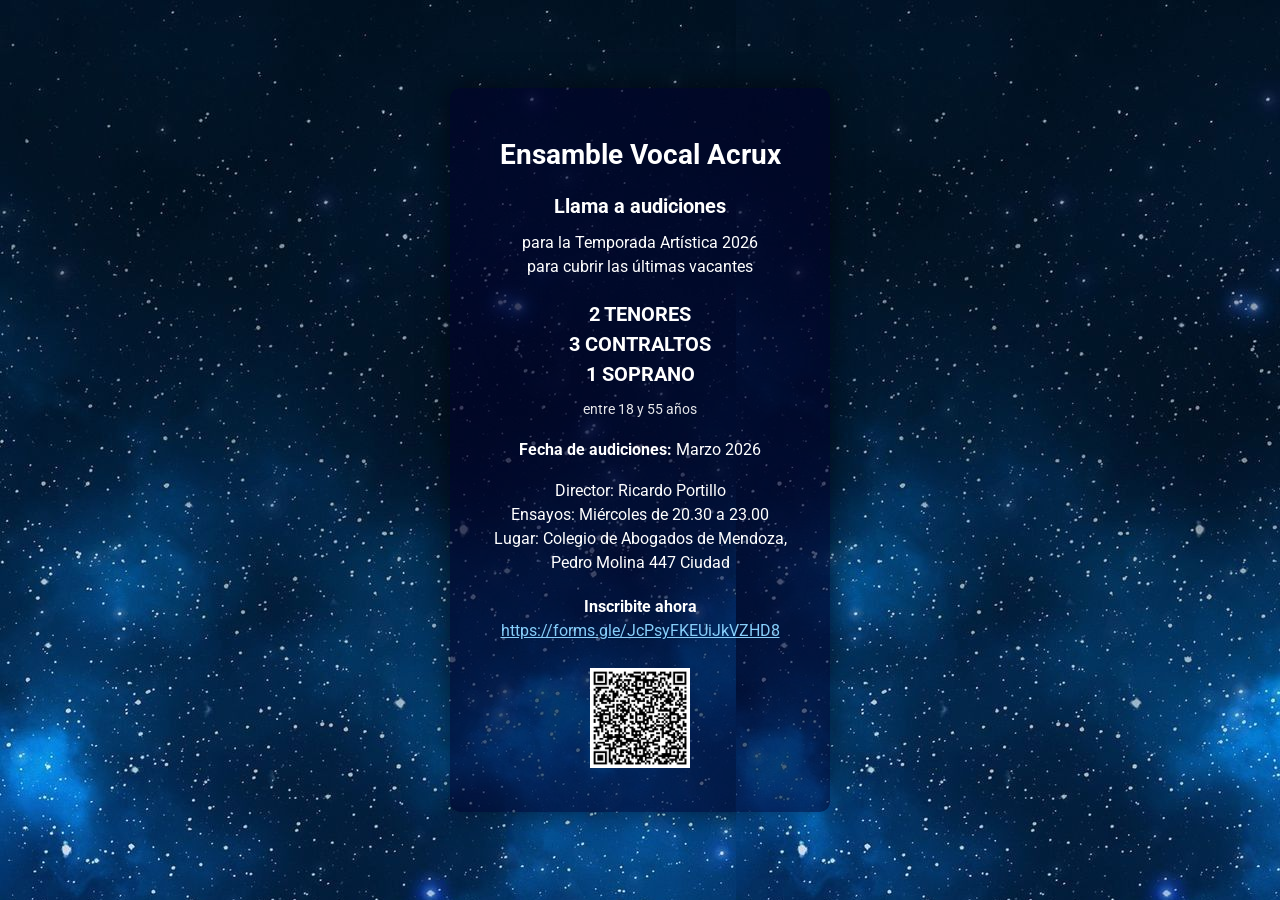
<file: flyers/audiciones/index.html>
<!DOCTYPE html>
<html lang="es">
<head>
    <meta charset="UTF-8">
    <meta name="viewport" content="width=device-width, initial-scale=1.0">
    <title>Audiciones Ensamble Vocal Acrux</title>
    <link rel="preconnect" href="https://fonts.googleapis.com">
    <link rel="preconnect" href="https://fonts.gstatic.com" crossorigin>
    <link href="https://fonts.googleapis.com/css2?family=Roboto:ital,wdth,wght@0,75..100,100..900;1,75..100,100..900&display=swap" rel="stylesheet">
    <link rel="stylesheet" href="style.css">

</head>

<body>

    <div class="poster">

        <h1>Ensamble Vocal Acrux</h1>

        <div class="section">
            <h2>Llama a audiciones</h2>
            para la Temporada Artística 2026 <br>
            para cubrir las últimas vacantes
        </div>

        <div class="section">
            <h2>2 TENORES <br>3 CONTRALTOS <br>1 SOPRANO</h2>
            <div class="small">entre 18 y 55 años</div>
        </div>

        <div>
            <span class="bold">Fecha de audiciones:</span> Marzo 2026
        </div>

        <div class="section">
            Director: Ricardo Portillo<br>
            Ensayos: Miércoles de 20.30 a 23.00<br>
            Lugar: Colegio de Abogados de Mendoza, Pedro Molina 447 Ciudad
        </div>

        <div class="section">
            <span class="bold">Inscribite ahora</span><br>
            <a href="https://forms.gle/JcPsyFKEUiJkVZHD8">https://forms.gle/JcPsyFKEUiJkVZHD8</a> 
        </div>
        <div class="link">
            <img class="qr" src="QrFormAudiciones.png" alt="">            
        </div>


    </div>

</body>

</html>
</file>
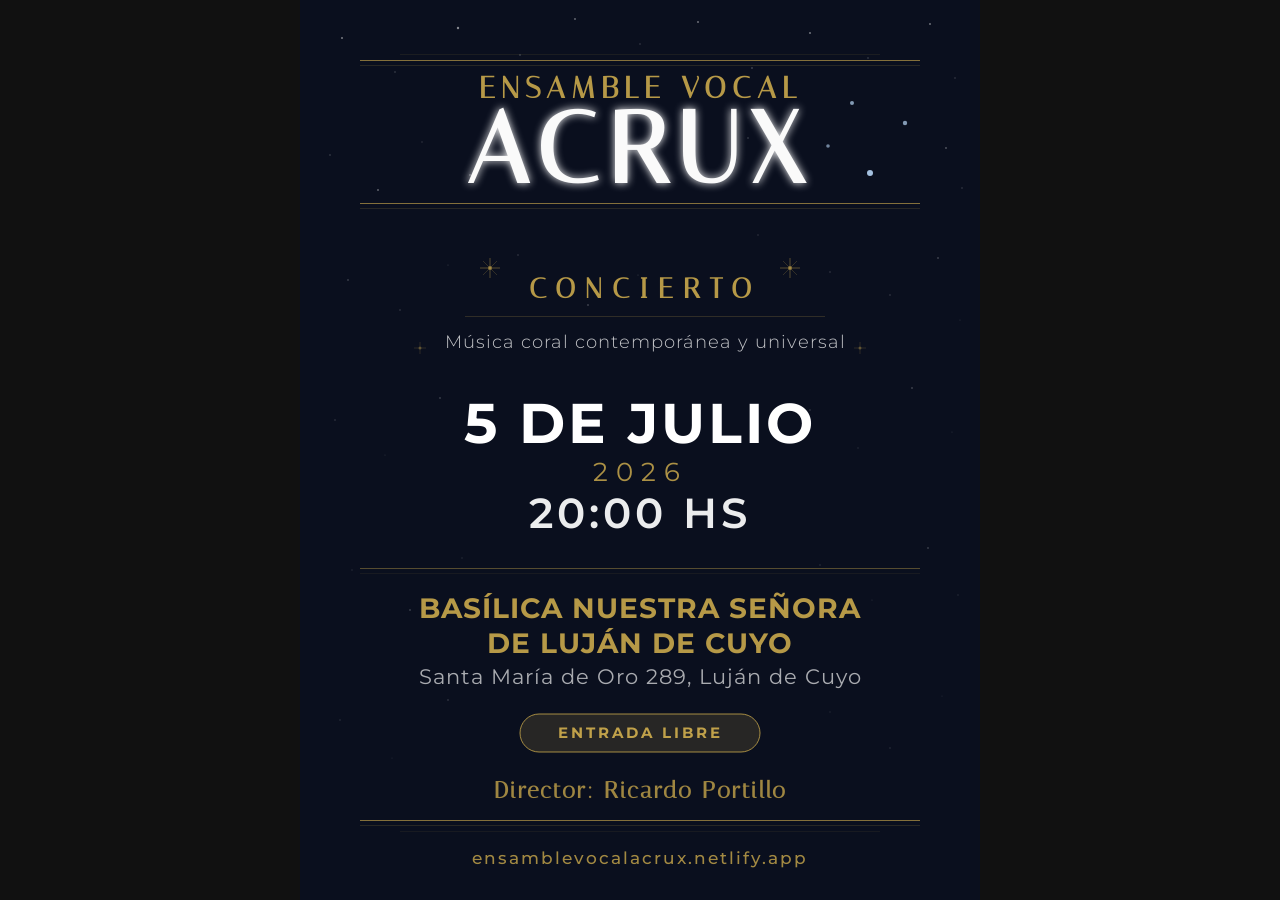
<file: flyers/flyers/flyer_acrux_2026 copy.html>
<!DOCTYPE html>
<html lang="es">

<head>
  <meta charset="UTF-8">
  <meta name="viewport" content="width=device-width, initial-scale=1.0">
  <title>Flyer Concierto Ensamble Vocal Acrux - Julio 2026</title>
  <link rel="preconnect" href="https://fonts.googleapis.com">
  <link rel="preconnect" href="https://fonts.gstatic.com" crossorigin>
  <link href="https://fonts.googleapis.com/css2?family=Italiana&display=swap" rel="stylesheet">
  <link
    href="https://fonts.googleapis.com/css2?family=Montserrat:wght@300;400;700&family=Open+Sans:wght@300;400&display=swap"
    rel="stylesheet">

  <style>
    * {
      margin: 0;
      padding: 0;
      box-sizing: border-box;
    }

    body {
      background-color: #111;
      display: flex;
      justify-content: center;
      align-items: center;
      min-height: 100vh;
      font-family: Georgia, serif;
    }

    .flyer-container {
      width: 100%;
      max-width: 680px;
    }

    .flyer-container svg {
      width: 100%;
      height: auto;
      display: block;
    }
  </style>
</head>

<body>
  <div class="flyer-container">
    <svg viewBox="0 0 680 900" xmlns="http://www.w3.org/2000/svg">
      <defs>
        <filter id="acruxGlow">
          <feGaussianBlur stdDeviation="4" result="blur" />
          <feMerge>
            <feMergeNode in="blur" />
            <feMergeNode in="SourceGraphic" />
          </feMerge>
        </filter>
      </defs>
      <!-- Fondo -->
      <rect width="680" height="900" fill="#0a0f1e" />

      <!-- ===================== -->
      <!-- ESTRELLAS DE FONDO   -->
      <!-- ===================== -->

      <!-- Fila superior -->
      <circle cx="42" cy="38" r="1" fill="#ffffff" opacity="0.45" />
      <circle cx="95" cy="72" r="0.7" fill="#ffffff" opacity="0.3" />
      <circle cx="158" cy="28" r="1.2" fill="#ffffff" opacity="0.5" />
      <circle cx="220" cy="55" r="0.8" fill="#ffffff" opacity="0.3" />
      <circle cx="275" cy="19" r="0.9" fill="#ffffff" opacity="0.4" />
      <circle cx="340" cy="44" r="0.7" fill="#ffffff" opacity="0.25" />
      <circle cx="398" cy="22" r="1" fill="#ffffff" opacity="0.4" />
      <circle cx="452" cy="68" r="0.8" fill="#ffffff" opacity="0.35" />
      <circle cx="510" cy="33" r="1.1" fill="#ffffff" opacity="0.4" />
      <circle cx="568" cy="58" r="0.7" fill="#ffffff" opacity="0.3" />
      <circle cx="630" cy="24" r="0.9" fill="#ffffff" opacity="0.45" />
      <circle cx="655" cy="78" r="0.7" fill="#ffffff" opacity="0.25" />

      <!-- Zona media-alta -->
      <circle cx="30" cy="155" r="0.8" fill="#ffffff" opacity="0.25" />
      <circle cx="78" cy="190" r="1" fill="#ffffff" opacity="0.35" />
      <circle cx="122" cy="142" r="0.7" fill="#ffffff" opacity="0.2" />
      <circle cx="170" cy="175" r="0.9" fill="#ffffff" opacity="0.3" />
      <circle cx="448" cy="138" r="0.8" fill="#ffffff" opacity="0.25" />
      <circle cx="490" cy="165" r="0.6" fill="#ffffff" opacity="0.2" />
      <circle cx="646" cy="148" r="0.9" fill="#ffffff" opacity="0.3" />
      <circle cx="662" cy="188" r="0.7" fill="#ffffff" opacity="0.25" />

      <!-- Zona central -->
      <circle cx="48" cy="280" r="0.9" fill="#ffffff" opacity="0.2" />
      <circle cx="100" cy="310" r="0.7" fill="#ffffff" opacity="0.25" />
      <circle cx="148" cy="265" r="0.6" fill="#ffffff" opacity="0.2" />

      <circle cx="218" cy="255" r="0.8" fill="#ffffff" opacity="0.2" />
      <circle cx="288" cy="305" r="1" fill="#ffffff" opacity="0.2" />
      <circle cx="338" cy="275" r="0.6" fill="#ffffff" opacity="0.2" />
      <circle cx="398" cy="295" r="0.9" fill="#ffffff" opacity="0.2" />
      <circle cx="458" cy="235" r="0.7" fill="#ffffff" opacity="0.2" />


      <circle cx="530" cy="272" r="0.8" fill="#ffffff" opacity="0.2" />
      <circle cx="590" cy="295" r="0.7" fill="#ffffff" opacity="0.25" />
      <circle cx="638" cy="258" r="1" fill="#ffffff" opacity="0.2" />
      <circle cx="660" cy="320" r="0.6" fill="#ffffff" opacity="0.15" />

      <!-- Zona media-baja -->
      <circle cx="35" cy="420" r="0.8" fill="#ffffff" opacity="0.2" />
      <circle cx="85" cy="455" r="0.6" fill="#ffffff" opacity="0.15" />
      <circle cx="140" cy="398" r="0.9" fill="#ffffff" opacity="0.2" />
      <circle cx="168" cy="438" r="0.7" fill="#ffffff" opacity="0.15" />
      <circle cx="510" cy="410" r="0.8" fill="#ffffff" opacity="0.2" />
      <circle cx="558" cy="448" r="0.7" fill="#ffffff" opacity="0.15" />
      <circle cx="612" cy="388" r="1" fill="#ffffff" opacity="0.2" />
      <circle cx="652" cy="432" r="0.6" fill="#ffffff" opacity="0.15" />

      <!-- Zona baja -->
      <circle cx="52" cy="570" r="0.7" fill="#ffffff" opacity="0.15" />
      <circle cx="110" cy="610" r="0.9" fill="#ffffff" opacity="0.2" />
      <circle cx="162" cy="558" r="0.7" fill="#ffffff" opacity="0.15" />
      <circle cx="520" cy="565" r="0.8" fill="#ffffff" opacity="0.15" />
      <circle cx="572" cy="600" r="0.6" fill="#ffffff" opacity="0.15" />
      <circle cx="628" cy="548" r="0.9" fill="#ffffff" opacity="0.2" />
      <circle cx="658" cy="595" r="0.7" fill="#ffffff" opacity="0.15" />

      <!-- Zona muy baja -->
      <circle cx="40" cy="720" r="0.8" fill="#ffffff" opacity="0.15" />
      <circle cx="92" cy="758" r="0.6" fill="#ffffff" opacity="0.12" />
      <circle cx="148" cy="700" r="0.9" fill="#ffffff" opacity="0.15" />
      <circle cx="530" cy="712" r="0.7" fill="#ffffff" opacity="0.12" />
      <circle cx="590" cy="748" r="0.8" fill="#ffffff" opacity="0.15" />
      <circle cx="642" cy="696" r="0.6" fill="#ffffff" opacity="0.12" />

      <g transform="translate(0, 8)">

        <!-- ===================== -->
        <!-- CRUZ DEL SUR         -->
        <!-- ===================== -->
        <g transform="translate(190, -150)">
          <circle cx="380" cy="315" r="3" fill="#B5D4F4" opacity="0.9" />
          <circle cx="415" cy="265" r="2.2" fill="#B5D4F4" opacity="0.7" />
          <circle cx="362" cy="245" r="2" fill="#B5D4F4" opacity="0.7" />
          <circle cx="338" cy="288" r="1.8" fill="#B5D4F4" opacity="0.6" />
          <circle cx="382" cy="283" r="0.1" fill="#B5D4F4" opacity="0.5" />
        </g>
        <!--<line x1="562" y1="125" x2="580" y2="195" stroke="#B5D4F4" stroke-width="0.5" opacity="0.35"/>
        <line x1="538" y1="168" x2="615" y2="145" stroke="#B5D4F4" stroke-width="0.5" opacity="0.35"/>-->

        <!-- ===================== -->
        <!-- LÍNEAS DECORATIVAS   -->
        <!-- ===================== -->
        <rect x="100" y="46" width="480" height="0.3" fill="#C9A84C" opacity="0.3" />
        <rect x="60" y="52" width="560" height="0.8" fill="#C9A84C" opacity="0.8" />
        <rect x="60" y="57" width="560" height="0.4" fill="#C9A84C" opacity="0.4" />

        <!-- ===================== -->
        <!-- TEXTOS PRINCIPALES   -->
        <!-- ===================== -->
        <text x="340" y="90" text-anchor="middle" font-family="Italiana, serif" font-size="30" font-weight="600"
          fill="#C9A84C" letter-spacing="6" opacity="0.9">ENSAMBLE VOCAL</text>
        <text x="340" y="175" text-anchor="middle" font-family="Italiana, serif" font-size="100" font-weight="700"
          fill="#ffffff" letter-spacing="10" opacity="0.98" filter="url(#acruxGlow)">ACRUX</text>
        <!--<text x="340" y="208" text-anchor="middle" font-family="Georgia, serif" font-size="13" font-weight="400" fill="#C9A84C" letter-spacing="4"  opacity="0.8">PRESENTA</text>-->

        <rect x="60" y="195" width="560" height="0.8" fill="#C9A84C" opacity="0.8" />
        <rect x="60" y="200" width="560" height="0.4" fill="#C9A84C" opacity="0.4" />

        <!-- ===================== -->
        <!-- ESTRELLAS DORADAS    -->
        <!-- ===================== -->
        <g transform="translate(190, 260)">
          <line x1="0" y1="-10" x2="0" y2="10" stroke="#C9A84C" stroke-width="0.8" opacity="0.5" />
          <line x1="-10" y1="0" x2="10" y2="0" stroke="#C9A84C" stroke-width="0.8" opacity="0.5" />
          <line x1="-7" y1="-7" x2="7" y2="7" stroke="#C9A84C" stroke-width="0.6" opacity="0.35" />
          <line x1="7" y1="-7" x2="-7" y2="7" stroke="#C9A84C" stroke-width="0.6" opacity="0.35" />
          <circle cx="0" cy="0" r="2" fill="#C9A84C" opacity="0.6" />
        </g>
        <g transform="translate(490, 260)">
          <line x1="0" y1="-10" x2="0" y2="10" stroke="#C9A84C" stroke-width="0.8" opacity="0.5" />
          <line x1="-10" y1="0" x2="10" y2="0" stroke="#C9A84C" stroke-width="0.8" opacity="0.5" />
          <line x1="-7" y1="-7" x2="7" y2="7" stroke="#C9A84C" stroke-width="0.6" opacity="0.35" />
          <line x1="7" y1="-7" x2="-7" y2="7" stroke="#C9A84C" stroke-width="0.6" opacity="0.35" />
          <circle cx="0" cy="0" r="2" fill="#C9A84C" opacity="0.6" />
        </g>
        <g transform="translate(120, 340)">
          <line x1="0" y1="-6" x2="0" y2="6" stroke="#C9A84C" stroke-width="0.6" opacity="0.3" />
          <line x1="-6" y1="0" x2="6" y2="0" stroke="#C9A84C" stroke-width="0.6" opacity="0.3" />
          <circle cx="0" cy="0" r="1.5" fill="#C9A84C" opacity="0.35" />
        </g>
        <g transform="translate(560, 340)">
          <line x1="0" y1="-6" x2="0" y2="6" stroke="#C9A84C" stroke-width="0.6" opacity="0.3" />
          <line x1="-6" y1="0" x2="6" y2="0" stroke="#C9A84C" stroke-width="0.6" opacity="0.3" />
          <circle cx="0" cy="0" r="1.5" fill="#C9A84C" opacity="0.35" />
        </g>

        <!-- ===================== -->
        <!-- CONCIERTO            -->
        <!-- ===================== -->
        <g transform="translate(5, -100)">
          <text x="340" y="390" text-anchor="middle" font-family="Italiana, serif" font-size="28" font-weight="600"
            fill="#C9A84C" letter-spacing="10" opacity="0.9">CONCIERTO</text>
          <rect x="160" y="408" width="360" height="0.5" fill="#C9A84C" opacity="0.4" />
          <text x="340" y="440" text-anchor="middle" font-family="Montserrat, sans-serif" font-size="18"
            font-weight="300" fill="#ffffff" letter-spacing="1" opacity="0.75">
            Música coral contemporánea y universal
          </text>
        </g>

        <!-- ===================== -->
        <!-- FECHA Y HORA         -->
        <!-- ===================== -->
        <g transform="translate(0, -55)">
          <text x="340" y="490" text-anchor="middle" font-family="Montserrat, serif" font-size="56" font-weight="700"
            fill="#ffffff" letter-spacing="3">5 DE JULIO</text>
          <text x="340" y="528" text-anchor="middle" font-family="Montserrat, serif" font-size="26" font-weight="400"
            fill="#C9A84C" letter-spacing="8" opacity="0.85">2026</text>
          <text x="340" y="575" text-anchor="middle" font-family="Montserrat, serif" font-size="42" font-weight="600"
            fill="#ffffff" letter-spacing="4" opacity="0.92">20:00 HS</text>
        </g>

        <!-- ===================== -->
        <!-- LUGAR                -->
        <!-- ===================== -->
        <g transform="translate(0, -40)">
          <rect x="60" y="600" width="560" height="0.8" fill="#C9A84C" opacity="0.5" />
          <rect x="60" y="605" width="560" height="0.3" fill="#C9A84C" opacity="0.25" />
          <text x="340" y="650" text-anchor="middle" font-family="Montserrat, serif" font-size="28" font-weight="700"
            fill="#C9A84C" letter-spacing="1" opacity="0.9">BASÍLICA NUESTRA SEÑORA</text>
          <text x="340" y="685" text-anchor="middle" font-family="Montserrat, serif" font-size="28" font-weight="700"
            fill="#C9A84C" letter-spacing="1" opacity="0.9">DE LUJÁN DE CUYO</text>
          <text x="340" y="716" text-anchor="middle" font-family="Montserrat, serif" font-size="21" font-weight="400"
            fill="#ffffff" letter-spacing="1" opacity="0.65">Santa María de Oro 289, Luján de Cuyo</text>
        </g>

        <!-- ===================== -->
        <!-- ENTRADA LIBRE        -->
        <!-- ===================== -->
        <rect x="220" y="706" width="240" height="38" rx="19" fill="#C9A84C" opacity="0.15" />
        <rect x="220" y="706" width="240" height="38" rx="19" fill="none" stroke="#C9A84C" stroke-width="1"
          opacity="0.8" />
        <text x="340" y="730" text-anchor="middle" font-family="Montserrat, serif" font-size="15" font-weight="700"
          fill="#C9A84C" letter-spacing="3" opacity="0.95">ENTRADA LIBRE</text>

        <!-- Director -->
        <text x="340" y="790" text-anchor="middle" font-family="Italiana, serif" font-size="23" font-weight="600"
          fill="#C9A84C" letter-spacing="2" opacity="0.78">
          Director: Ricardo Portillo
        </text>
        <!-- ===================== -->
        <!-- LÍNEAS INFERIORES   -->
        <!-- ===================== -->
        <rect x="60" y="812" width="560" height="0.8" fill="#C9A84C" opacity="0.8" />
        <rect x="60" y="817" width="560" height="0.4" fill="#C9A84C" opacity="0.4" />
        <rect x="100" y="823" width="480" height="0.3" fill="#C9A84C" opacity="0.25" />

        <!-- Web -->
        <text x="340" y="856" text-anchor="middle" font-family="Montserrat, serif" font-size="17" font-weight="500"
          fill="#C9A84C" letter-spacing="2" opacity="0.8">
          ensamblevocalacrux.netlify.app
        </text>
      </g>

    </svg>
  </div>
</body>

</html>
</file>
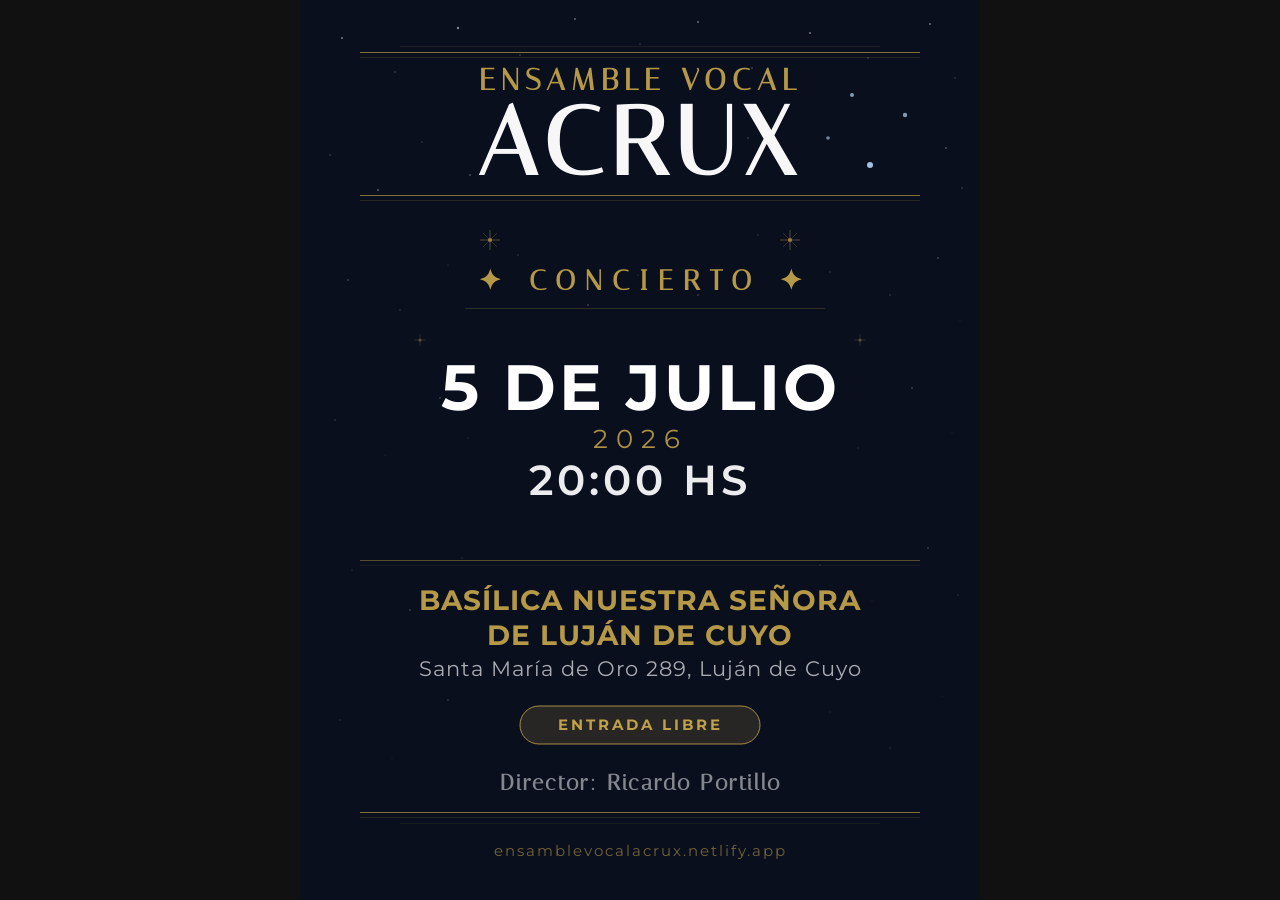
<file: flyers/flyers/flyer_acrux_2026.html>
<!DOCTYPE html>
<html lang="es">

<head>
  <meta charset="UTF-8">
  <meta name="viewport" content="width=device-width, initial-scale=1.0">
  <title>Flyer Concierto Ensamble Vocal Acrux - Julio 2026</title>
  <link rel="preconnect" href="https://fonts.googleapis.com">
  <link rel="preconnect" href="https://fonts.gstatic.com" crossorigin>
  <link href="https://fonts.googleapis.com/css2?family=Italiana&display=swap" rel="stylesheet">
  <link
    href="https://fonts.googleapis.com/css2?family=Montserrat:wght@300;400;700&family=Open+Sans:wght@300;400&display=swap"
    rel="stylesheet">

  <style>
    * {
      margin: 0;
      padding: 0;
      box-sizing: border-box;
    }

    body {
      background-color: #111;
      display: flex;
      justify-content: center;
      align-items: center;
      min-height: 100vh;
      font-family: Georgia, serif;
    }

    .flyer-container {
      width: 100%;
      max-width: 680px;
    }

    .flyer-container svg {
      width: 100%;
      height: auto;
      display: block;
    }
  </style>
</head>

<body>
  <div class="flyer-container">
    <svg viewBox="0 0 680 900" xmlns="http://www.w3.org/2000/svg">

      <!-- Fondo -->
      <rect width="680" height="900" fill="#0a0f1e" />

      <!-- ===================== -->
      <!-- ESTRELLAS DE FONDO   -->
      <!-- ===================== -->

      <!-- Fila superior -->
      <circle cx="42" cy="38" r="1" fill="#ffffff" opacity="0.45" />
      <circle cx="95" cy="72" r="0.7" fill="#ffffff" opacity="0.3" />
      <circle cx="158" cy="28" r="1.2" fill="#ffffff" opacity="0.5" />
      <circle cx="220" cy="55" r="0.8" fill="#ffffff" opacity="0.3" />
      <circle cx="275" cy="19" r="0.9" fill="#ffffff" opacity="0.4" />
      <circle cx="340" cy="44" r="0.7" fill="#ffffff" opacity="0.25" />
      <circle cx="398" cy="22" r="1" fill="#ffffff" opacity="0.4" />
      <circle cx="452" cy="68" r="0.8" fill="#ffffff" opacity="0.35" />
      <circle cx="510" cy="33" r="1.1" fill="#ffffff" opacity="0.4" />
      <circle cx="568" cy="58" r="0.7" fill="#ffffff" opacity="0.3" />
      <circle cx="630" cy="24" r="0.9" fill="#ffffff" opacity="0.45" />
      <circle cx="655" cy="78" r="0.7" fill="#ffffff" opacity="0.25" />

      <!-- Zona media-alta -->
      <circle cx="30" cy="155" r="0.8" fill="#ffffff" opacity="0.25" />
      <circle cx="78" cy="190" r="1" fill="#ffffff" opacity="0.35" />
      <circle cx="122" cy="142" r="0.7" fill="#ffffff" opacity="0.2" />
      <circle cx="170" cy="175" r="0.9" fill="#ffffff" opacity="0.3" />
      <circle cx="448" cy="138" r="0.8" fill="#ffffff" opacity="0.25" />
      <circle cx="490" cy="165" r="0.6" fill="#ffffff" opacity="0.2" />
      <circle cx="646" cy="148" r="0.9" fill="#ffffff" opacity="0.3" />
      <circle cx="662" cy="188" r="0.7" fill="#ffffff" opacity="0.25" />

      <!-- Zona central -->
      <circle cx="48" cy="280" r="0.9" fill="#ffffff" opacity="0.2" />
      <circle cx="100" cy="310" r="0.7" fill="#ffffff" opacity="0.25" />
      <circle cx="148" cy="265" r="0.6" fill="#ffffff" opacity="0.2" />

      <circle cx="218" cy="255" r="0.8" fill="#ffffff" opacity="0.2" />
      <circle cx="288" cy="305" r="1" fill="#ffffff" opacity="0.2" />
      <circle cx="338" cy="275" r="0.6" fill="#ffffff" opacity="0.2" />
      <circle cx="398" cy="295" r="0.9" fill="#ffffff" opacity="0.2" />
      <circle cx="458" cy="235" r="0.7" fill="#ffffff" opacity="0.2" />


      <circle cx="530" cy="272" r="0.8" fill="#ffffff" opacity="0.2" />
      <circle cx="590" cy="295" r="0.7" fill="#ffffff" opacity="0.25" />
      <circle cx="638" cy="258" r="1" fill="#ffffff" opacity="0.2" />
      <circle cx="660" cy="320" r="0.6" fill="#ffffff" opacity="0.15" />

      <!-- Zona media-baja -->
      <circle cx="35" cy="420" r="0.8" fill="#ffffff" opacity="0.2" />
      <circle cx="85" cy="455" r="0.6" fill="#ffffff" opacity="0.15" />
      <circle cx="140" cy="398" r="0.9" fill="#ffffff" opacity="0.2" />
      <circle cx="168" cy="438" r="0.7" fill="#ffffff" opacity="0.15" />
      <circle cx="510" cy="410" r="0.8" fill="#ffffff" opacity="0.2" />
      <circle cx="558" cy="448" r="0.7" fill="#ffffff" opacity="0.15" />
      <circle cx="612" cy="388" r="1" fill="#ffffff" opacity="0.2" />
      <circle cx="652" cy="432" r="0.6" fill="#ffffff" opacity="0.15" />

      <!-- Zona baja -->
      <circle cx="52" cy="570" r="0.7" fill="#ffffff" opacity="0.15" />
      <circle cx="110" cy="610" r="0.9" fill="#ffffff" opacity="0.2" />
      <circle cx="162" cy="558" r="0.7" fill="#ffffff" opacity="0.15" />
      <circle cx="520" cy="565" r="0.8" fill="#ffffff" opacity="0.15" />
      <circle cx="572" cy="600" r="0.6" fill="#ffffff" opacity="0.15" />
      <circle cx="628" cy="548" r="0.9" fill="#ffffff" opacity="0.2" />
      <circle cx="658" cy="595" r="0.7" fill="#ffffff" opacity="0.15" />

      <!-- Zona muy baja -->
      <circle cx="40" cy="720" r="0.8" fill="#ffffff" opacity="0.15" />
      <circle cx="92" cy="758" r="0.6" fill="#ffffff" opacity="0.12" />
      <circle cx="148" cy="700" r="0.9" fill="#ffffff" opacity="0.15" />
      <circle cx="530" cy="712" r="0.7" fill="#ffffff" opacity="0.12" />
      <circle cx="590" cy="748" r="0.8" fill="#ffffff" opacity="0.15" />
      <circle cx="642" cy="696" r="0.6" fill="#ffffff" opacity="0.12" />

      <!-- ===================== -->
      <!-- CRUZ DEL SUR         -->
      <!-- ===================== -->
      <g transform="translate(190, -150)">
        <circle cx="380" cy="315" r="3" fill="#B5D4F4" opacity="0.9" />
        <circle cx="415" cy="265" r="2.2" fill="#B5D4F4" opacity="0.7" />
        <circle cx="362" cy="245" r="2" fill="#B5D4F4" opacity="0.7" />
        <circle cx="338" cy="288" r="1.8" fill="#B5D4F4" opacity="0.6" />
        <circle cx="382" cy="283" r="0.1" fill="#B5D4F4" opacity="0.5" />
      </g>
      <!--<line x1="562" y1="125" x2="580" y2="195" stroke="#B5D4F4" stroke-width="0.5" opacity="0.35"/>
      <line x1="538" y1="168" x2="615" y2="145" stroke="#B5D4F4" stroke-width="0.5" opacity="0.35"/>-->

      <!-- ===================== -->
      <!-- LÍNEAS DECORATIVAS   -->
      <!-- ===================== -->
      <rect x="100" y="46" width="480" height="0.3" fill="#C9A84C" opacity="0.3" />
      <rect x="60" y="52" width="560" height="0.8" fill="#C9A84C" opacity="0.8" />
      <rect x="60" y="57" width="560" height="0.4" fill="#C9A84C" opacity="0.4" />

      <!-- ===================== -->
      <!-- TEXTOS PRINCIPALES   -->
      <!-- ===================== -->
      <text x="340" y="90" text-anchor="middle" font-family="Italiana, serif" font-size="30" font-weight="600"
        fill="#C9A84C" letter-spacing="6" opacity="0.9">ENSAMBLE VOCAL</text>
      <text x="340" y="175" text-anchor="middle" font-family="Italiana, serif" font-size="96" font-weight="700"
        fill="#ffffff" letter-spacing="8" opacity="0.97">ACRUX</text>
      <!--<text x="340" y="208" text-anchor="middle" font-family="Georgia, serif" font-size="13" font-weight="400" fill="#C9A84C" letter-spacing="4"  opacity="0.8">PRESENTA</text>-->

      <rect x="60" y="195" width="560" height="0.8" fill="#C9A84C" opacity="0.8" />
      <rect x="60" y="200" width="560" height="0.4" fill="#C9A84C" opacity="0.4" />

      <!-- ===================== -->
      <!-- ESTRELLAS DORADAS    -->
      <!-- ===================== -->
      <g transform="translate(190, 240)">
        <line x1="0" y1="-10" x2="0" y2="10" stroke="#C9A84C" stroke-width="0.8" opacity="0.5" />
        <line x1="-10" y1="0" x2="10" y2="0" stroke="#C9A84C" stroke-width="0.8" opacity="0.5" />
        <line x1="-7" y1="-7" x2="7" y2="7" stroke="#C9A84C" stroke-width="0.6" opacity="0.35" />
        <line x1="7" y1="-7" x2="-7" y2="7" stroke="#C9A84C" stroke-width="0.6" opacity="0.35" />
        <circle cx="0" cy="0" r="2" fill="#C9A84C" opacity="0.6" />
      </g>
      <g transform="translate(490, 240)">
        <line x1="0" y1="-10" x2="0" y2="10" stroke="#C9A84C" stroke-width="0.8" opacity="0.5" />
        <line x1="-10" y1="0" x2="10" y2="0" stroke="#C9A84C" stroke-width="0.8" opacity="0.5" />
        <line x1="-7" y1="-7" x2="7" y2="7" stroke="#C9A84C" stroke-width="0.6" opacity="0.35" />
        <line x1="7" y1="-7" x2="-7" y2="7" stroke="#C9A84C" stroke-width="0.6" opacity="0.35" />
        <circle cx="0" cy="0" r="2" fill="#C9A84C" opacity="0.6" />
      </g>
      <g transform="translate(120, 340)">
        <line x1="0" y1="-6" x2="0" y2="6" stroke="#C9A84C" stroke-width="0.6" opacity="0.3" />
        <line x1="-6" y1="0" x2="6" y2="0" stroke="#C9A84C" stroke-width="0.6" opacity="0.3" />
        <circle cx="0" cy="0" r="1.5" fill="#C9A84C" opacity="0.35" />
      </g>
      <g transform="translate(560, 340)">
        <line x1="0" y1="-6" x2="0" y2="6" stroke="#C9A84C" stroke-width="0.6" opacity="0.3" />
        <line x1="-6" y1="0" x2="6" y2="0" stroke="#C9A84C" stroke-width="0.6" opacity="0.3" />
        <circle cx="0" cy="0" r="1.5" fill="#C9A84C" opacity="0.35" />
      </g>

      <!-- ===================== -->
      <!-- CONCIERTO            -->
      <!-- ===================== -->
      <g transform="translate(5, -100)">
        <text x="340" y="390" text-anchor="middle" font-family="Italiana, serif" font-size="28" font-weight="600"
          fill="#C9A84C" letter-spacing="10" opacity="0.9">✦ CONCIERTO ✦</text>
        <rect x="160" y="408" width="360" height="0.5" fill="#C9A84C" opacity="0.4" />
      </g>

      <!-- ===================== -->
      <!-- FECHA Y HORA         -->
      <!-- ===================== -->
      <g transform="translate(0, -80)">
        <text x="340" y="490" text-anchor="middle" font-family="Montserrat, serif" font-size="64" font-weight="700"
          fill="#ffffff" letter-spacing="3">5 DE JULIO</text>
        <text x="340" y="528" text-anchor="middle" font-family="Montserrat, serif" font-size="26" font-weight="400"
          fill="#C9A84C" letter-spacing="8" opacity="0.85">2026</text>
        <text x="340" y="575" text-anchor="middle" font-family="Montserrat, serif" font-size="42" font-weight="600"
          fill="#ffffff" letter-spacing="4" opacity="0.92">20:00 HS</text>
      </g>

      <!-- ===================== -->
      <!-- LUGAR                -->
      <!-- ===================== -->
      <g transform="translate(0, -40)">
        <rect x="60" y="600" width="560" height="0.8" fill="#C9A84C" opacity="0.5" />
        <rect x="60" y="605" width="560" height="0.3" fill="#C9A84C" opacity="0.25" />
        <text x="340" y="650" text-anchor="middle" font-family="Montserrat, serif" font-size="28" font-weight="700"
          fill="#C9A84C" letter-spacing="1" opacity="0.9">BASÍLICA NUESTRA SEÑORA</text>
        <text x="340" y="685" text-anchor="middle" font-family="Montserrat, serif" font-size="28" font-weight="700"
          fill="#C9A84C" letter-spacing="1" opacity="0.9">DE LUJÁN DE CUYO</text>
        <text x="340" y="716" text-anchor="middle" font-family="Montserrat, serif" font-size="21" font-weight="400"
          fill="#ffffff" letter-spacing="1" opacity="0.65">Santa María de Oro 289, Luján de Cuyo</text>
      </g>

      <!-- ===================== -->
      <!-- ENTRADA LIBRE        -->
      <!-- ===================== -->
      <rect x="220" y="706" width="240" height="38" rx="19" fill="#C9A84C" opacity="0.15" />
      <rect x="220" y="706" width="240" height="38" rx="19" fill="none" stroke="#C9A84C" stroke-width="1"
        opacity="0.8" />
      <text x="340" y="730" text-anchor="middle" font-family="Montserrat, serif" font-size="15" font-weight="700"
        fill="#C9A84C" letter-spacing="3" opacity="0.95">ENTRADA LIBRE</text>

      <!-- Director -->
      <text x="340" y="790" text-anchor="middle" font-family="Italiana, serif" font-size="22" font-weight="600"
        fill="#ffffff" letter-spacing="2" opacity="0.5">Director: Ricardo Portillo</text>

      <!-- ===================== -->
      <!-- LÍNEAS INFERIORES   -->
      <!-- ===================== -->
      <rect x="60" y="812" width="560" height="0.8" fill="#C9A84C" opacity="0.8" />
      <rect x="60" y="817" width="560" height="0.4" fill="#C9A84C" opacity="0.4" />
      <rect x="100" y="823" width="480" height="0.3" fill="#C9A84C" opacity="0.25" />

      <!-- Web -->
      <text x="340" y="856" text-anchor="middle" font-family="Montserrat, serif" font-size="15" font-weight="400"
        fill="#C9A84C" letter-spacing="2" opacity="0.55">ensamblevocalacrux.netlify.app</text>

    </svg>
  </div>
</body>

</html>
</file>
<file: flyers/audiciones/style.css>
body {
    margin: 0;
    height: 100vh;
    background-color: black;
    display: flex;
    justify-content: center;
    align-items: center;
    font-family: "Roboto", sans-serif;
    color: white;

    /* Fondo espacial */
    background: url("estrellas.jpg");
}

.poster {
    width: 320px;
    padding: 40px 30px;
    text-align: center;

    background: rgba(0, 0, 40, 0.6);
    border-radius: 10px;
    box-shadow: 0 0 30px rgba(0, 0, 0, 0.6);
}

h1 {
    margin-top: 10px;
    font-size: 28px;
}

h2 {
    font-size: 20px;
    margin: 10px 0;
}

.section {
    margin: 20px 0;
    line-height: 1.5;
}

.small {
    font-size: 14px;
    opacity: 0.9;
}

.bold {
    font-weight: bold;
}

.link {
    margin-top: 25px;
    font-size: 15px;
}

.qr {
    width: 100px;
}

a {
    color:lightskyblue
}
</file>
